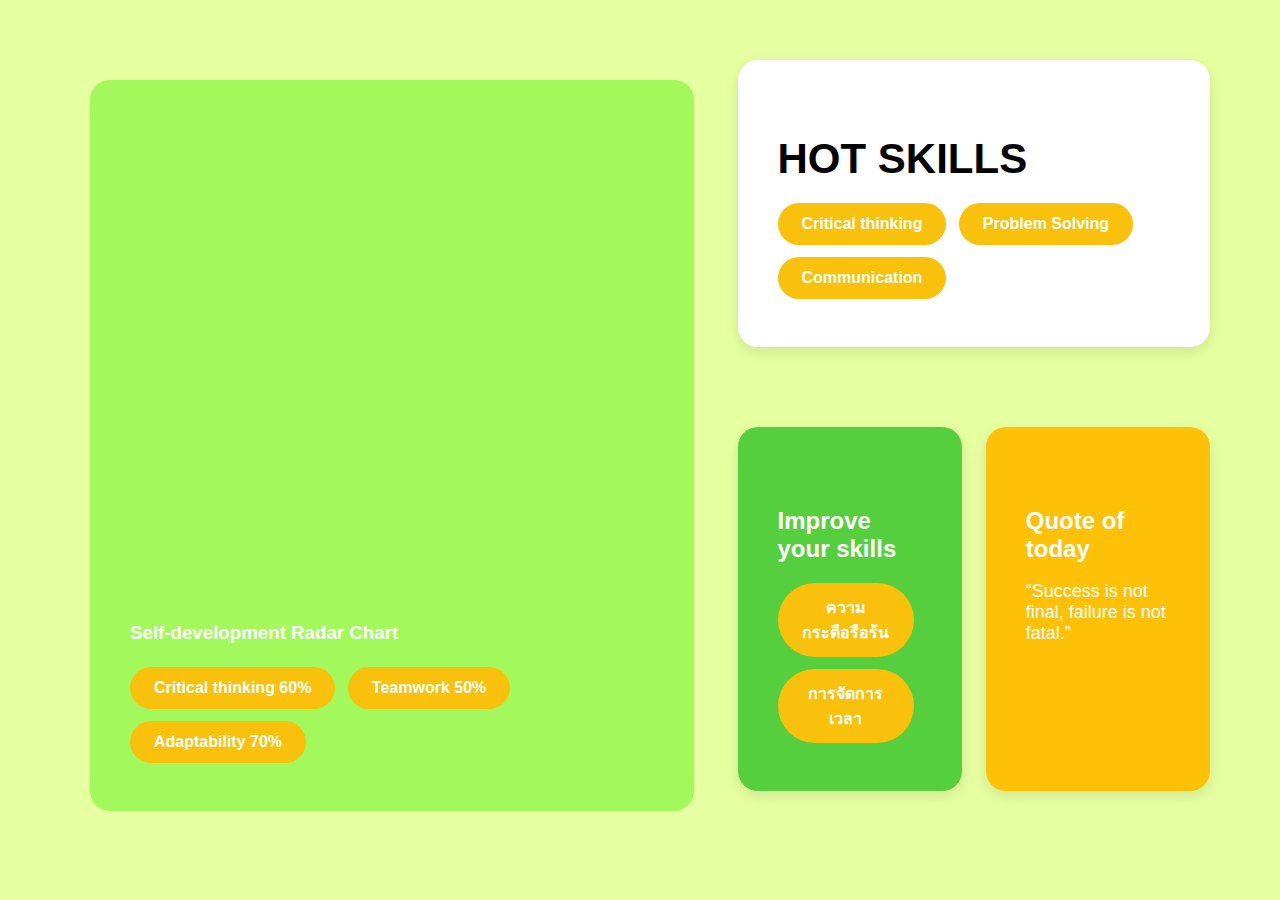
<file: selfora/me_page/index.html>
<!doctype html>
<html lang="en">
    <head>
        <meta charset="utf-8">
        <meta name="viewport" content="width=device-width, initial-scale=1">
        <meta name="description" content="">
        <meta name="author" content="Tooplate">
        <title>SELFORA</title>
        <link href="selfora-section-style.css" rel="stylesheet">
    </head>
            <body>
            <section class="section-padding">
                <div class="container">
                    <div class="left-column">
                    <div class="about-image-wrap">
                        <div class="about-image-info">
                        <h3 class="text-white">Self-development Radar Chart</h3>
                        <a class="custom-btn btn custom-bg-primary me-2 mb-2">Critical thinking 60%</a>
                        <a class="custom-btn btn custom-bg-primary me-2 mb-2">Teamwork 50%</a>
                        <a class="custom-btn btn custom-bg-primary me-2 mb-2">Adaptability 70%</a>
                        </div>
                    </div>
                    </div>

                    <div class="right-column">
                    <div class="about-thumb bg-white shadow">
                        <div class="about-info">
                        <h2 class="mb-3">HOT SKILLS</h2>
                        <a class="custom-btn btn custom-bg-primary me-2 mb-2">Critical thinking</a>
                        <a class="custom-btn btn custom-bg-primary me-2 mb-2">Problem Solving</a>
                        <a class="custom-btn btn custom-bg-primary me-2 mb-2">Communication</a>
                        </div>
                    </div>

                    <div style="display: flex; gap: 24px;">
                        <div class="about-thumb bg-danger" style="flex: 1;">
                        <div class="about-info">
                            <h5 class="mb-4 text-white">Improve your skills</h5>
                            <a class="custom-btn btn custom-bg-primary me-2 mb-2">ความกระตือรือร้น</a>
                            <a class="custom-btn btn custom-bg-primary me-2 mb-2">การจัดการเวลา</a>
                        </div>
                        </div>

                        <div class="about-thumb bg-warning" style="flex: 1;">
                        <div class="about-info">
                            <h5 class="mb-4 text-white">Quote of today</h5>
                            <p class="text-white mb-0">“Success is not final, failure is not fatal.”</p>
                        </div>
                        </div>
                    </div>
                    </div>
                </div>
                </section>
             </body>
        </html>
</file>
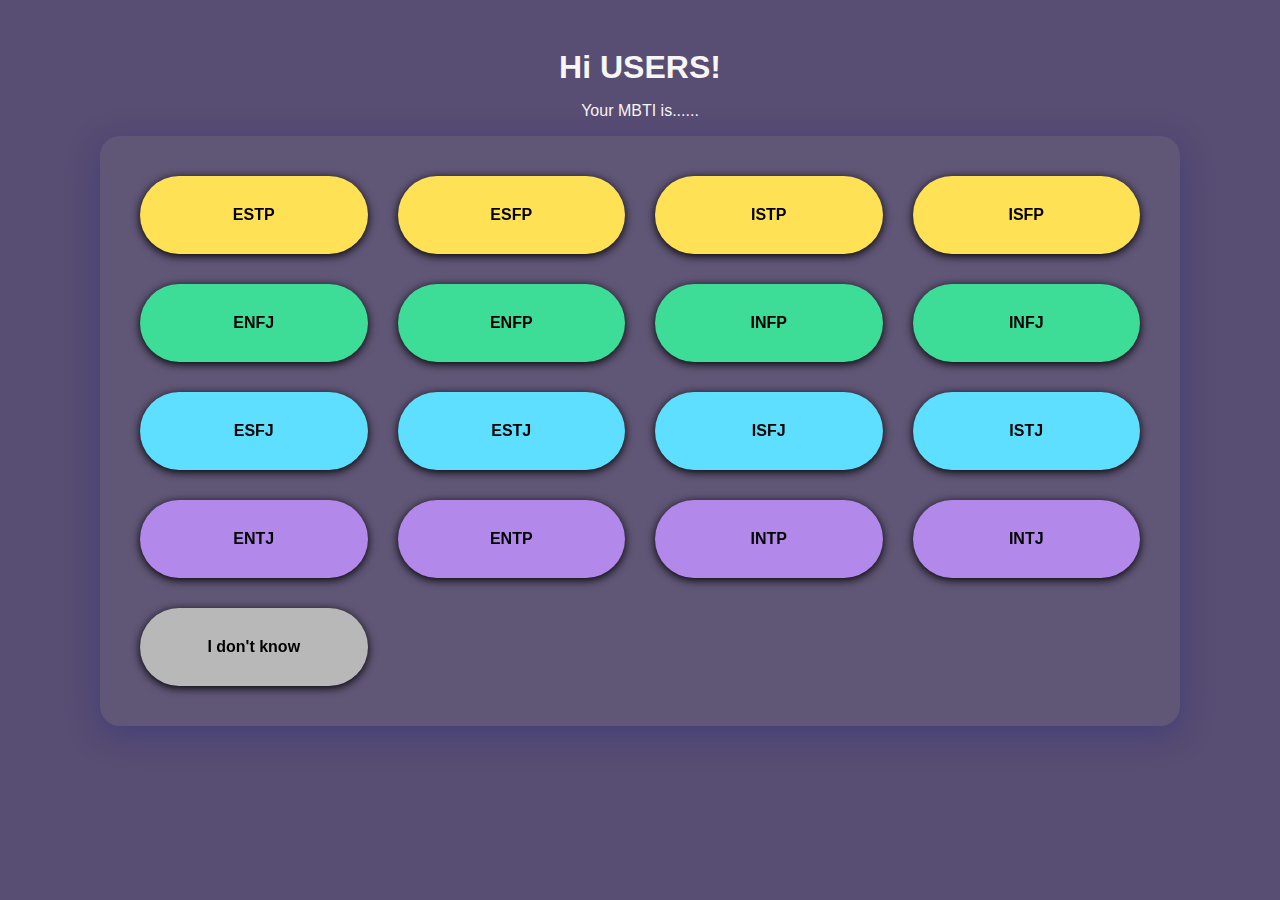
<file: selfora/MBIT/mbitpage.html>
<!DOCTYPE html>
<html lang="th">
<head>
<meta charset="UTF-8">
<title>SELFORA</title>
<style>
body {
font-family: sans-serif;
background-color: rgb(88, 77, 114);
color: rgb(248, 245, 245);
text-align: center;
padding: 20px;
}

h1 {
font-size: 2em;
margin-bottom: 0.3em;
}

.mbti-grid {
  display: grid;
  grid-template-columns: repeat(4, 1fr);
  gap: 30px;
  max-width: 1000px;
  margin: auto;
  background-color: rgba(156, 151, 151, 0.13);
  backdrop-filter: blur(20px);
  padding: 40px;
  border-radius: 20px;
  box-shadow: 0 8px 32px 0 rgba(31, 38, 135, 0.37);
}

.mbti-type {
background-color: #ffcc00;
border-radius: 50px;
padding: 30px;
font-weight: bold;
color: #000;
transition: 0.3s;
cursor: pointer;
box-shadow:0 2px 10px ;
}

.green { background-color: #3ddc97; }
.blue { background-color: #5edfff; }
.purple { background-color: #b388eb; }
.yellow { background-color: #ffe156; }
.gray {background-color: #b8b8b8;}

.mbti-type:hover {
transform: scale(1.05);
}

.characters {
font-size: 0.9em;
}
</style>
</head>
<body>

<h1>Hi USERS!</h1>
<p>Your MBTI is......</p>

<div class="mbti-grid">
<a class="mbti-type custom yellow me-2 mb-2">ESTP</a>
<a class="mbti-type custom yellow me-2 mb-2">ESFP</a>
<a class="mbti-type custom yellow me-2 mb-2">ISTP</a>
<a class="mbti-type custom yellow me-2 mb-2">ISFP</a>

<a class="mbti-type custom green me-2 mb-2">ENFJ</a>
<a class="mbti-type custom green me-2 mb-2">ENFP</a>
<a class="mbti-type custom green me-2 mb-2">INFP</a>
<a class="mbti-type custom green me-2 mb-2">INFJ</a>

<a class="mbti-type custom blue me-2 mb-2">ESFJ</a>
<a class="mbti-type custom blue me-2 mb-2">ESTJ</a>
<a class="mbti-type custom blue me-2 mb-2">ISFJ</a>
<a class="mbti-type custom blue me-2 mb-2">ISTJ</a>

<a class="mbti-type custom purple mb-2">ENTJ</a>
<a class="mbti-type custom purple mb-2">ENTP</a>
<a class="mbti-type custom purple mb-2">INTP</a>
<a class="mbti-type custom purple mb-2">INTJ</a>
<a class="mbti-type custom gray me-2 mb-2">I don't know</a>
</div>

</body>
</html>
</file>
<file: selfora/me_page/selfora-section-style.css>
/*=========================
  CUSTOM STYLE FOR SELFORA SECTION ONLY
===========================*/

:root {
  --light-green-color: #e6ffa0;
  --white-color: #ffffff;
  --primary-color: #f9c10b;
  --secondary-color: #56cf3e;
  --dark-color: #000000;
  --p-color: #717275;

  --body-font-family: 'DM Sans', sans-serif;

  --h2-font-size: 42px;
  --h5-font-size: 24px;
  --p-font-size: 18px;
  --btn-font-size: 16px;

  --font-weight-normal: 400;
  --font-weight-bold: 700;
}

body {
  background: var(--light-green-color);
  font-family: var(--body-font-family);
  margin: 0;
}

.section-padding {
  padding: 60px 20px;
}

/* Grid structure */
.container {
  max-width: 1140px;
  margin: 0 auto;
  display: flex;
  flex-wrap: wrap;
  gap: 24px;
}

.left-column {
  flex: 1 1 55%;
  min-width: 300px;
}

.right-column {
  flex: 1 1 40%;
  display: flex;
  flex-direction: column;
  gap: 40px;
}
.right-column > .about-thumb.bg-white {
  margin-bottom: 40px;
}
.about-image-wrap {
  background-color: #a3f95c;
  border-radius: 20px;
  position: relative;
  overflow: hidden;
  height: 100%;
  min-height: 400px;
  margin: 20px;
}

.about-image-info {
  position: absolute;
  bottom: 0;
  left: 0;
  right: 0;
  padding: 40px;
}

/* Info Box */
.about-thumb {
  background: var(--primary-color);
  border-radius: 20px;
  padding: 40px;
  box-shadow: 0 5px 15px rgba(0,0,0,0.1);
  color: var(--white-color);
}

.about-thumb.bg-white {
  background: var(--white-color);
  color: var(--dark-color);
}

.about-info h2,
.about-info h5 {
  font-weight: var(--font-weight-bold);
  margin-bottom: 1rem;
}

.about-info h2 {
  font-size: var(--h2-font-size);
}

.about-info h5 {
  font-size: var(--h5-font-size);
  color: var(--white-color);
}

.about-info p {
  color: var(--white-color);
  font-size: var(--p-font-size);
}

/* Button styles */
.custom-btn {
  background: var(--secondary-color);
  border-radius: 100px;
  color: var(--white-color);
  font-size: var(--btn-font-size);
  font-weight: var(--font-weight-bold);
  padding: 12px 24px;
  display: inline-block;
  margin: 4px 8px 4px 0;
  transition: all 0.3s;
  text-align: center;
}

.custom-btn:hover {
  background: var(--primary-color);
  color: var(--white-color);
}

.custom-bg-primary {
  background: var(--primary-color);
}

.custom-bg-primary:hover {
  background: var(--white-color);
  color: var(--dark-color);
}

/* Utility */
.text-white { color: var(--white-color); }
.me-2 { margin-right: 0.5rem; }
.mb-2 { margin-bottom: 0.5rem; }
.mb-3 { margin-bottom: 1rem; }
.mb-4 { margin-bottom: 1.5rem; }

.bg-danger {
  background-color: var(--secondary-color);
  color: var(--white-color);
}

.bg-warning {
  background-color: #ffc107;
  color: var(--white-color);
}

/* Responsive */
@media screen and (max-width: 768px) {
  .container {
    flex-direction: column;
  }
  .right-column {
    flex-direction: column;
  }
}
</file>
